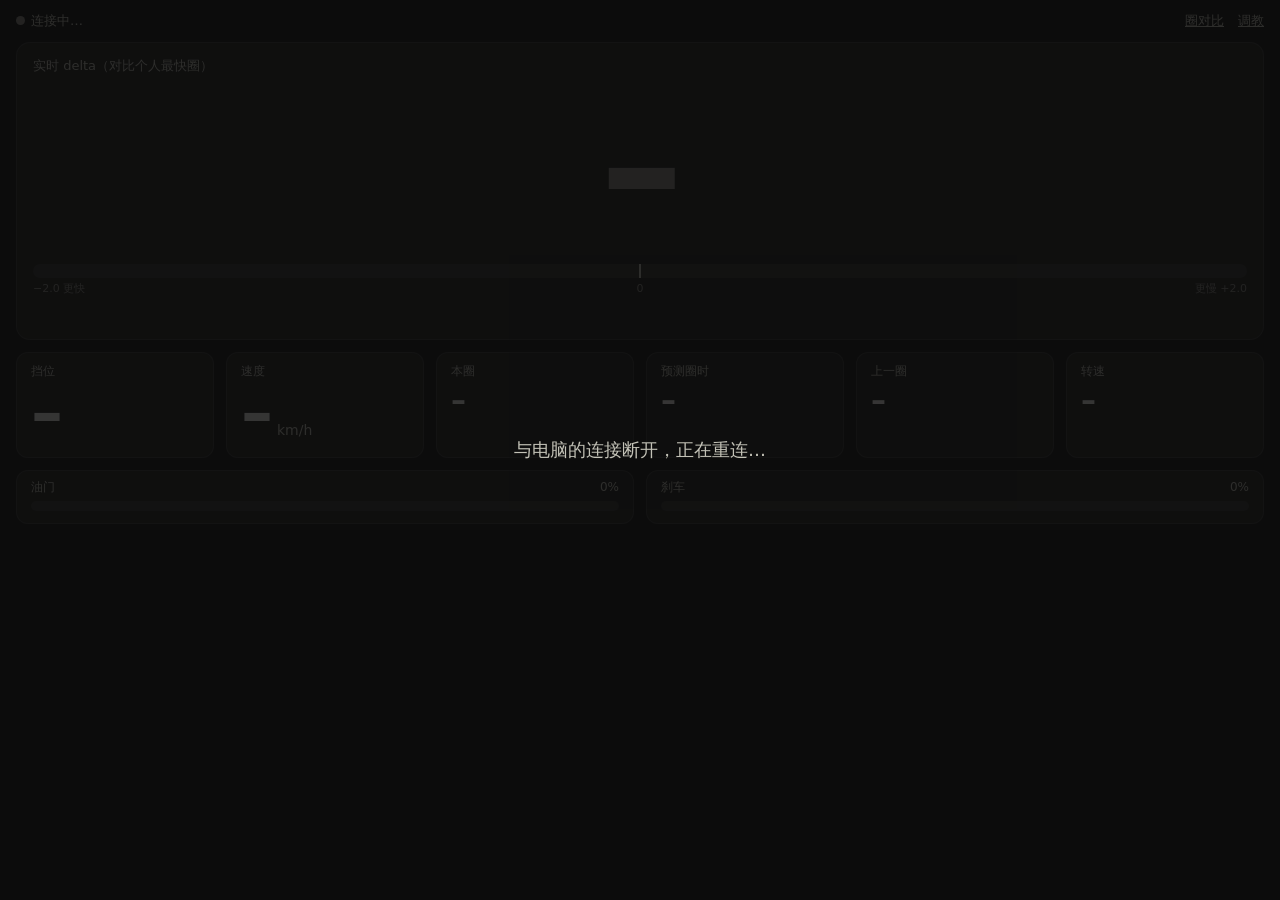
<file: web/live.html>
<!doctype html>
<html lang="zh-CN">
<head>
<meta charset="utf-8">
<meta name="viewport" content="width=device-width, initial-scale=1, viewport-fit=cover">
<meta name="theme-color" content="#0d0d0d">
<meta name="apple-mobile-web-app-capable" content="yes">
<title>实时面板</title>
<style>
/* 实时面板始终用深色：开车时放在旁边，不刺眼 */
:root {
  color-scheme: dark;
  --page: #0d0d0d;
  --surface: #1a1a19;
  --text: #f0efec;
  --text-2: #c3c2b7;
  --muted: #898781;
  --track: #2c2c2a;
  --border: rgba(255, 255, 255, 0.10);
  --faster: #0ca30c;
  --slower: #e66767;
  --throttle: #0ca30c;
  --brake: #d03b3b;
  --warn: #fab219;
}
* { box-sizing: border-box; }
html, body { height: 100%; }
body {
  margin: 0; background: var(--page); color: var(--text);
  font: 15px/1.35 system-ui, -apple-system, "Segoe UI", "PingFang SC", "Microsoft YaHei", sans-serif;
  padding: max(12px, env(safe-area-inset-top)) max(16px, env(safe-area-inset-right))
           max(12px, env(safe-area-inset-bottom)) max(16px, env(safe-area-inset-left));
  display: flex; flex-direction: column; gap: 12px; overflow-x: hidden;
}
a { color: var(--text-2); }

.top { display: flex; align-items: center; gap: 8px 14px; flex-wrap: wrap; color: var(--text-2); font-size: 13px; }
.dot { width: 9px; height: 9px; border-radius: 50%; background: var(--muted); display: inline-block; margin-right: 6px; }
.dot.live { background: var(--faster); }
.dot.wait { background: var(--warn); }
.top .session { flex: 1; min-width: 0; overflow: hidden; text-overflow: ellipsis; white-space: nowrap; }

.hero { background: var(--surface); border: 1px solid var(--border); border-radius: 14px; padding: 14px 16px 18px; text-align: center; }
.hero-label { color: var(--text-2); font-size: 13px; display: flex; justify-content: space-between; gap: 8px; }
.delta { font-size: clamp(56px, min(22vw, 24vh), 168px); font-weight: 700; line-height: 1.05; letter-spacing: -0.02em; margin: 4px 0 10px; }
.delta.faster { color: var(--faster); }
.delta.slower { color: var(--slower); }
.delta.dim { color: var(--muted); }
.bar { position: relative; height: 14px; background: var(--track); border-radius: 7px; overflow: hidden; }
.bar .fill { position: absolute; top: 0; bottom: 0; left: 50%; width: 0; }
.bar .fill.faster { background: var(--faster); }
.bar .fill.slower { background: var(--slower); }
.bar .mid { position: absolute; left: 50%; top: -2px; bottom: -2px; width: 2px; margin-left: -1px; background: var(--text-2); }
.bar-scale { display: flex; justify-content: space-between; color: var(--muted); font-size: 11px; margin-top: 4px; font-variant-numeric: tabular-nums; }
.reason { color: var(--warn); font-size: 13px; min-height: 18px; margin-top: 6px; }

.grid { display: grid; grid-template-columns: repeat(auto-fit, minmax(150px, 1fr)); gap: 12px; }
.tile { background: var(--surface); border: 1px solid var(--border); border-radius: 12px; padding: 10px 14px; min-width: 0; }
.tile .label { color: var(--text-2); font-size: 12px; }
.tile .value { font-size: 30px; font-weight: 600; white-space: nowrap; overflow: hidden; text-overflow: ellipsis; }
.tile .value small { font-size: 14px; color: var(--text-2); font-weight: 400; margin-left: 4px; }
.tile.big .value { font-size: 64px; line-height: 1.05; }
.tile .value.bad { color: var(--slower); }

.pedals { display: grid; grid-template-columns: 1fr 1fr; gap: 12px; }
.pedal { background: var(--surface); border: 1px solid var(--border); border-radius: 12px; padding: 8px 14px 12px; }
.pedal .label { color: var(--text-2); font-size: 12px; display: flex; justify-content: space-between; font-variant-numeric: tabular-nums; }
.pedal .track { height: 10px; border-radius: 5px; background: var(--track); overflow: hidden; margin-top: 6px; }
.pedal .track div { height: 100%; width: 0; border-radius: 5px; }
#thr { background: var(--throttle); }
#brk { background: var(--brake); }

.toast {
  position: fixed; left: 50%; bottom: max(16px, env(safe-area-inset-bottom)); transform: translate(-50%, 20px);
  background: #2c2c2a; color: var(--text); border: 1px solid var(--border); border-radius: 10px; padding: 10px 16px;
  opacity: 0; transition: opacity .25s, transform .25s; pointer-events: none; max-width: calc(100vw - 32px); text-align: center;
}
.toast.show { opacity: 1; transform: translate(-50%, 0); }

.overlay {
  position: fixed; inset: 0; background: rgba(13, 13, 13, 0.82); display: flex; align-items: center; justify-content: center;
  text-align: center; padding: 24px; font-size: 18px; color: var(--text-2);
}
.overlay[hidden] { display: none; }

/* 手机横放：左边 delta，右边数值 */
@media (orientation: landscape) and (max-height: 560px) {
  body { display: grid; grid-template-columns: minmax(0, 1.15fr) minmax(0, 1fr); grid-template-rows: auto 1fr;
         align-content: start; height: 100%; }
  .top { grid-column: 1 / -1; }
  .hero { display: flex; flex-direction: column; justify-content: center; }
  .side { display: flex; flex-direction: column; gap: 8px; min-height: 0; }
  .grid { grid-template-columns: repeat(2, minmax(0, 1fr)); gap: 8px; }
  .tile { padding: 6px 12px; }
  .tile .value { font-size: 22px; }
  .tile.big .value { font-size: 40px; }
  .pedals { gap: 8px; }
  .pedal { padding: 6px 12px 8px; }
}
.side { display: contents; }
@media (orientation: landscape) and (max-height: 560px) { .side { display: flex; } }
</style>
</head>
<body>
<div class="top">
  <span id="status"><span class="dot"></span>连接中…</span>
  <span class="session" id="session"></span>
  <span id="lapno"></span>
  <a href="/">圈对比</a><a href="/setups">调教</a>
</div>

<section class="hero" aria-live="off">
  <div class="hero-label"><span>实时 delta（对比个人最快圈）</span><span id="ref"></span></div>
  <div class="delta dim" id="delta">–</div>
  <div class="bar" aria-hidden="true"><div class="fill" id="bar"></div><div class="mid"></div></div>
  <div class="bar-scale" aria-hidden="true"><span>−2.0 更快</span><span>0</span><span>更慢 +2.0</span></div>
  <div class="reason" id="reason"></div>
</section>

<div class="side">
<section class="grid">
  <div class="tile big"><div class="label">挡位</div><div class="value" id="gear">–</div></div>
  <div class="tile big"><div class="label">速度</div><div class="value" id="speed">–<small>km/h</small></div></div>
  <div class="tile"><div class="label">本圈</div><div class="value" id="laptime">–</div></div>
  <div class="tile"><div class="label">预测圈时</div><div class="value" id="predicted">–</div></div>
  <div class="tile"><div class="label">上一圈</div><div class="value" id="last">–</div></div>
  <div class="tile"><div class="label">转速</div><div class="value" id="rpm">–</div></div>
</section>

<section class="pedals">
  <div class="pedal"><div class="label"><span>油门</span><span id="thr-v">0%</span></div><div class="track"><div id="thr"></div></div></div>
  <div class="pedal"><div class="label"><span>刹车</span><span id="brk-v">0%</span></div><div class="track"><div id="brk"></div></div></div>
</section>
</div>

<div class="toast" id="toast" role="status"></div>
<div class="overlay" id="overlay">正在连接电脑…</div>

<script>
"use strict";

const $ = (id) => document.getElementById(id);
const BAR_RANGE_MS = 2000;
const STALE_MS = 5000;           // 服务器无变化时每 2 s 发心跳，5 s 没消息就当断线

function fmtLap(ms) {
  if (ms == null || ms <= 0) return "–";
  const m = Math.floor(ms / 60000), s = Math.floor(ms % 60000 / 1000), milli = ms % 1000;
  return `${m}:${String(s).padStart(2, "0")}.${String(milli).padStart(3, "0")}`;
}
function fmtDelta(ms) {
  return (ms > 0 ? "+" : ms < 0 ? "−" : "±") + (Math.abs(ms) / 1000).toFixed(ms !== 0 && Math.abs(ms) < 10000 ? 3 : 2);
}
function set(id, text) { const el = $(id); if (el.textContent !== text) el.textContent = text; }

function render(s) {
  // 状态行
  const st = $("status");
  const label = s.state === "live" ? "实时" : s.state === "connected" ? "已连接 · 暂停 / 菜单中" : "等待游戏";
  const cls = s.state === "live" ? "live" : s.state === "connected" ? "wait" : "";
  st.innerHTML = `<span class="dot ${cls}"></span>${label}`;
  set("session", [s.game_name, s.track, s.car].filter(Boolean).join(" · "));
  set("lapno", s.lap ? `第 ${s.lap} 圈` : "");
  set("ref", s.ref_lap_ms ? `参考 ${fmtLap(s.ref_lap_ms)}` : "");

  // delta
  const d = s.delta_ms, usable = s.delta_usable && d != null;
  const el = $("delta"), bar = $("bar");
  if (d == null) {
    set("delta", "–");
    el.className = "delta dim";
    bar.style.width = "0";
  } else {
    set("delta", fmtDelta(d));
    el.className = "delta " + (!usable ? "dim" : d < 0 ? "faster" : d > 0 ? "slower" : "dim");
    const frac = Math.min(1, Math.abs(d) / BAR_RANGE_MS) * 50;
    bar.className = "fill " + (d < 0 ? "faster" : "slower");
    bar.style.width = frac + "%";
    bar.style.left = d < 0 ? (50 - frac) + "%" : "50%";
  }
  let reason = "";
  if (s.state !== "live") reason = "";
  else if (!s.ref_lap_ms) reason = "还没有参考圈：先跑出一圈干净圈";
  else if (s.in_pit) reason = "在维修区";
  else if (s.lap_valid === false) reason = "本圈已无效";
  else if (d != null && !usable) reason = "出站 / 进站圈，仅供参考";
  set("reason", reason);

  // 数值
  const g = s.gear;
  set("gear", g == null ? "–" : g < 0 ? "R" : g === 0 ? "N" : String(g));
  $("speed").firstChild.nodeValue = s.speed == null ? "–" : String(Math.round(s.speed));
  set("laptime", fmtLap(s.lap_time_ms));
  $("laptime").classList.toggle("bad", s.lap_valid === false);
  set("predicted", s.predicted_ms ? fmtLap(s.predicted_ms) : "–");
  set("last", fmtLap(s.last_lap_ms));
  set("rpm", s.rpm == null ? "–" : String(s.rpm));
  const thr = Math.round((s.throttle || 0) * 100), brk = Math.round((s.brake || 0) * 100);
  $("thr").style.width = thr + "%"; set("thr-v", thr + "%");
  $("brk").style.width = brk + "%"; set("brk-v", brk + "%");

  // 新存了一圈：提示一下
  const saved = s.last_saved;
  if (saved && saved.id !== lastSavedId) {
    if (lastSavedId !== undefined) {
      const tags = [saved.is_clean ? "干净圈" : null, !saved.is_valid ? "无效" : null,
                    saved.is_out_lap ? "出站" : null, saved.is_in_lap ? "进站" : null].filter(Boolean).join(" · ");
      toast(`第 ${saved.lap_number} 圈 ${fmtLap(saved.lap_time_ms)} 已保存${tags ? "（" + tags + "）" : ""}`);
    }
    lastSavedId = saved.id;
  } else if (!saved && lastSavedId === undefined) {
    lastSavedId = null;
  }
}

let lastSavedId;                 // undefined = 还没收到过第一条消息，不对历史记录弹提示
let toastTimer = 0;
function toast(text) {
  const t = $("toast");
  t.textContent = text;
  t.classList.add("show");
  clearTimeout(toastTimer);
  toastTimer = setTimeout(() => t.classList.remove("show"), 4000);
}

// ------------------------------------------------------------------ WebSocket，断线自动重连
let ws = null, lastMsg = 0, retry = 0;
function connect() {
  const proto = location.protocol === "https:" ? "wss" : "ws";
  ws = new WebSocket(`${proto}://${location.host}/ws/live?hz=20`);
  ws.onopen = () => { retry = 0; };
  ws.onmessage = (ev) => {
    lastMsg = Date.now();
    $("overlay").hidden = true;
    try { render(JSON.parse(ev.data)); } catch (e) { console.error(e); }
  };
  ws.onclose = () => {
    ws = null;
    $("overlay").hidden = false;
    $("overlay").textContent = "与电脑的连接断开，正在重连…";
    setTimeout(connect, Math.min(5000, 500 * 2 ** retry++));
  };
}
setInterval(() => {
  if (ws && ws.readyState === WebSocket.OPEN && lastMsg && Date.now() - lastMsg > STALE_MS) {
    $("overlay").hidden = false;
    $("overlay").textContent = "数据停止更新，正在重连…";
    ws.close();
  }
}, 1000);
connect();
</script>
</body>
</html>
</file>
